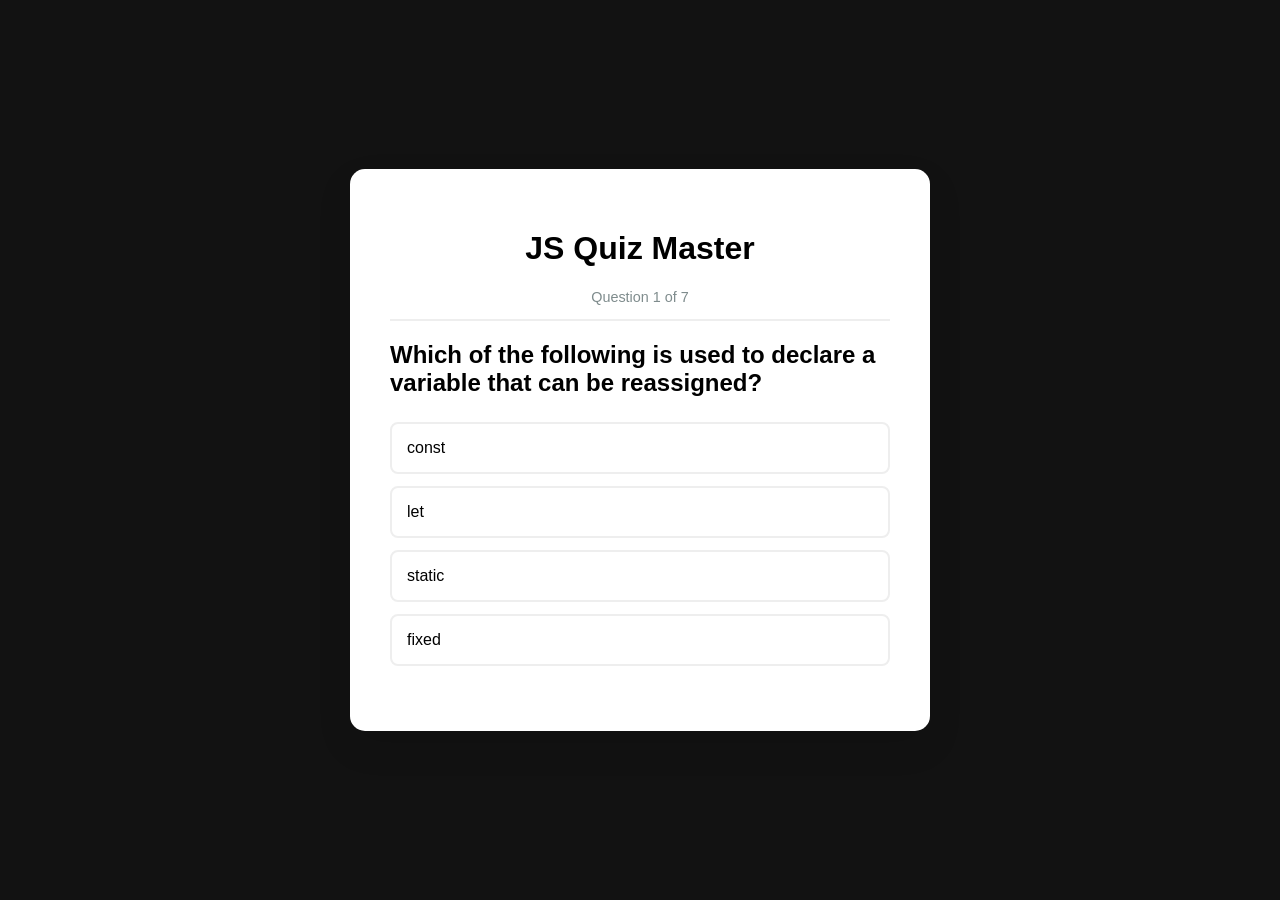
<file: quiz/index.html>
<!DOCTYPE html>
<html lang="en">
<head>
    <meta charset="UTF-8">
    <meta name="viewport" content="width=device-width, initial-scale=1.0">
    <title>Ultimate JS Quiz</title>
    <link rel="stylesheet" href="style.css">
</head>
<body>
    <div class="container">
        <div id="quiz-header">
            <h1>JS Quiz Master</h1>
            <p id="progress">Question 1 of 7</p>
        </div>

        <div id="quiz">
            <h2 id="question">Question Text</h2>
            <div id="answer-buttons" class="btn-grid">
                </div>
            <div class="controls">
                <button id="next-btn" class="next-btn hide">Next Question →</button>
            </div>
        </div>

        <div id="result-container" class="hide">
            <h2>Quiz Complete!</h2>
            <div class="score-circle">
                <span id="score-text">0</span>
            </div>
            <p id="feedback-text">Keep practicing!</p>
            <button class="restart-btn" onclick="location.reload()">Try Again</button>
        </div>
    </div>
    <script src="script.js"></script>
</body>
</html>
</file>
<file: quiz/style.css>
:root {
    --primary: #4a90e2;
    --success: #27ae60;
    --error: #e74c3c;
    --bg: #121212;
    --text: #2c3e50;
}

body {
    font-family: 'Segoe UI', Tahoma, Geneva, Verdana, sans-serif;
    background-color: var(--bg);
    display: flex;
    justify-content: center;
    align-items: center;
    min-height: 100vh;
    margin: 0;
}

.container {
    background: white;
    padding: 2.5rem;
    border-radius: 15px;
    box-shadow: 0 15px 35px rgba(0,0,0,0.1);
    width: 100%;
    max-width: 500px;
}

#quiz-header {
    text-align: center;
    margin-bottom: 20px;
    border-bottom: 2px solid #eee;
}

#progress {
    color: #7f8c8d;
    font-size: 0.9rem;
}

.btn-grid {
    display: flex;
    flex-direction: column;
    gap: 12px;
    margin: 25px 0;
}

button {
    padding: 15px;
    font-size: 1rem;
    border: 2px solid #eee;
    background: white;
    border-radius: 8px;
    cursor: pointer;
    transition: all 0.2s ease;
    text-align: left;
}

button:hover:not([disabled]) {
    border-color: var(--primary);
    background-color: #f8fbff;
}

.correct { background-color: var(--success) !important; color: white; border-color: var(--success); }
.wrong { background-color: var(--error) !important; color: white; border-color: var(--error); }
.hide { display: none; }

.next-btn, .restart-btn {
    background: var(--primary);
    color: white;
    width: 100%;
    text-align: center;
    font-weight: bold;
    border: none;
}

.score-circle {
    font-size: 3rem;
    font-weight: bold;
    color: var(--primary);
    margin: 20px 0;
}
</file>
